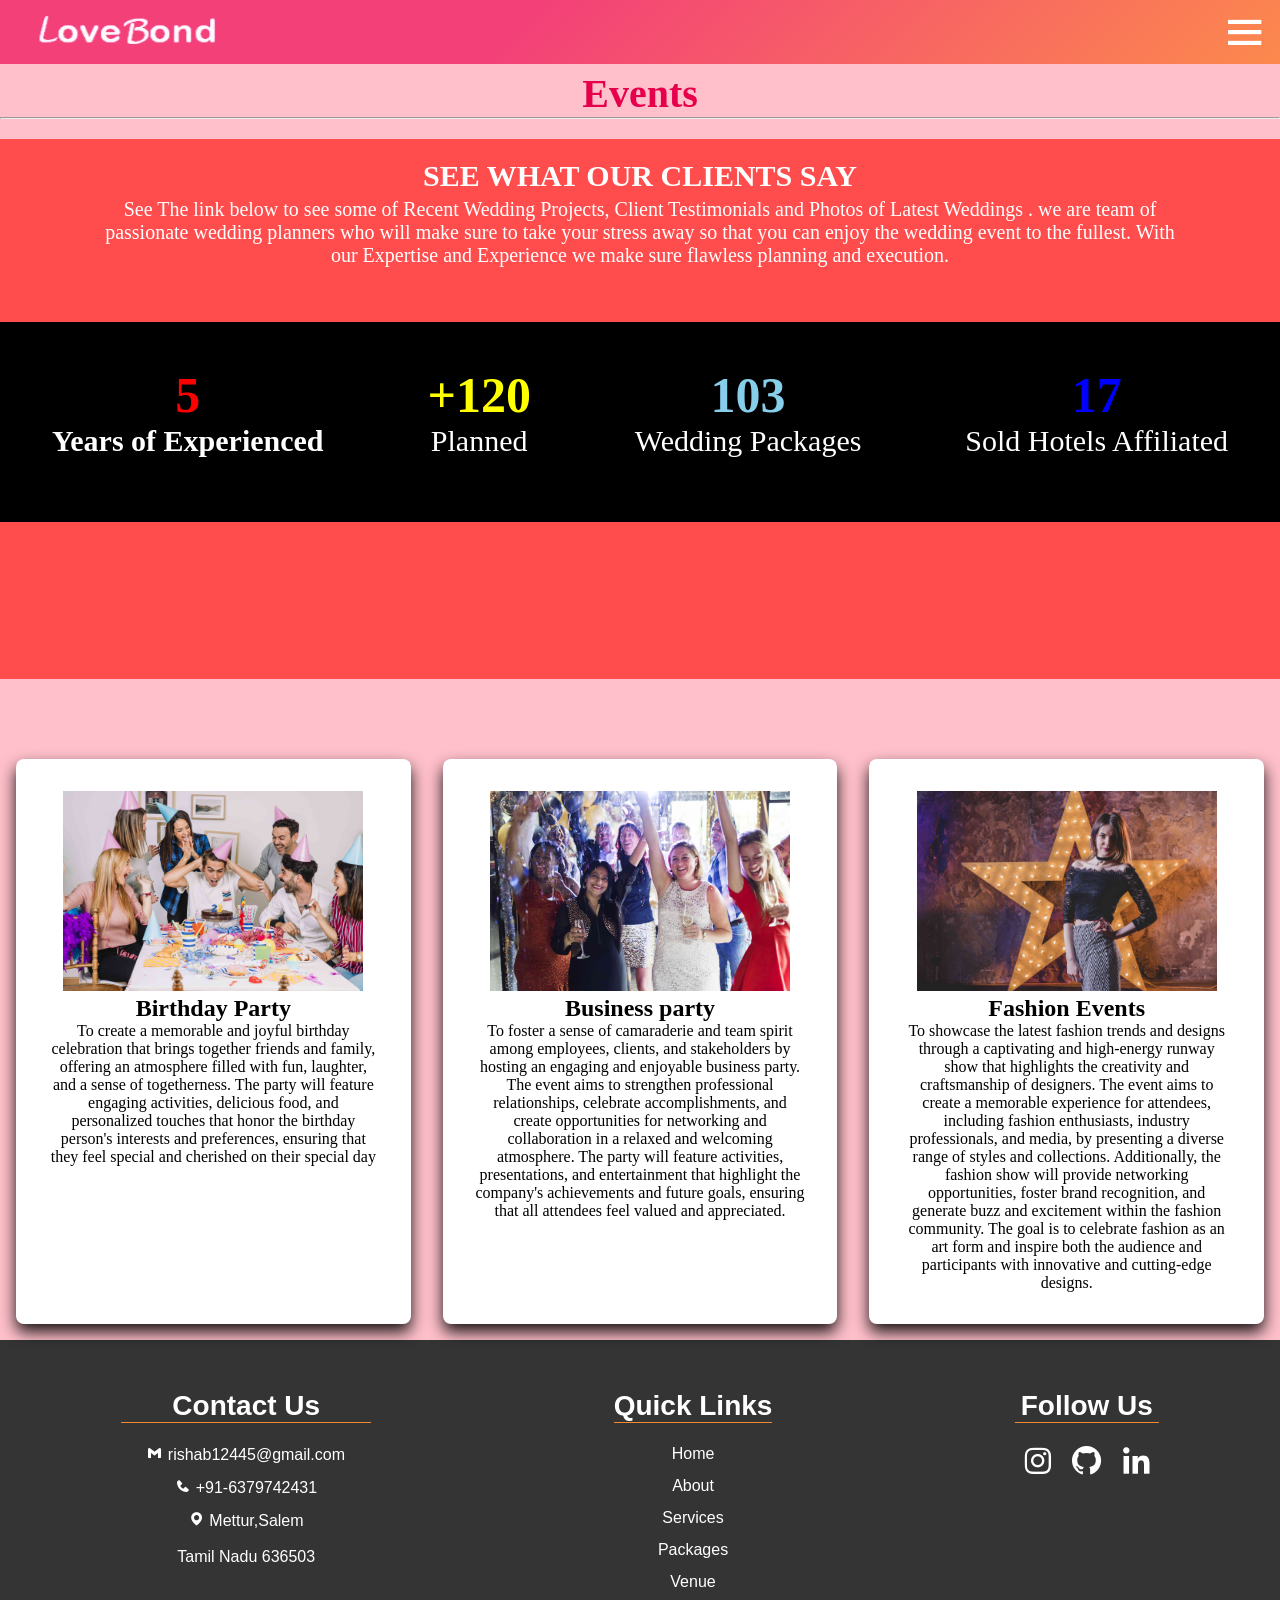
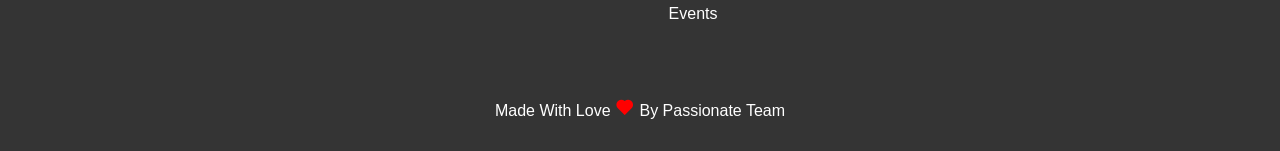
<file: pages/Events.html>
<!DOCTYPE html>
<html>
  <head>
    <meta name="viewport" content="width=device-width, initial-scale=1.0" />
    <title>Events</title>
    <link
      href="https://unpkg.com/boxicons@2.1.4/css/boxicons.min.css"
      rel="stylesheet"
    />
    <link rel="stylesheet" href="./../css/Events.css" />
    <link rel="stylesheet" href="./../css/style.css" />
  </head>
  <body>
    <!--Header Section-->

    <header class="header">
      <a href="./../index.html"> <img src="./../png/logo2.png" alt="logo" /> </a>
      <input type="checkbox" id="check" />
      <label for="check" class="menu-bar">
        <i class="bx bx-menu" id="menu-icon"></i>
        <i class="bx bx-x" id="close-icon"></i>
      </label>
      <nav class="navbar">
        <a href="./../index.html">Home</a>
        <a href="./../pages/about.html">About Us</a>
        <a href="./../pages/services.html">Services</a>
        <a href="./../pages/our_packages.html">Our Packages</a>
        <a href="./../pages/venu_page.html">Venue</a>
        <a href="./../pages/Events.html">Events</a>
        <a href="./../pages/Admin.html">Admin</a>
        <a href="./../pages/login.html">Login</a>
      </nav>
    </header>
    <!--End Header Section-->

    <!--  Start testimonials -->
    <section class="testimonials">
      <h1 class="t-title">Events</h1>
      <hr />
      <div class="t-container">
        <div class="upper">
          <h3>SEE WHAT OUR CLIENTS SAY</h3>
          <p>
            See The link below to see some of Recent Wedding Projects, Client
            Testimonials and Photos of Latest Weddings . we are team of passionate 
            wedding planners who will make sure to take
            your stress away so that you can enjoy the wedding event to the
            fullest. With our Expertise and Experience we make sure flawless
            planning and execution.
          </p>
        </div>
        <div class="lower">
          <div class="n1">
            <p class="rate-1">5</p>
            <div class="t1">
              <span>Years of Experienced</span>
            </div>
          </div>
          <div class="n1">
            <p class="rate-2">+120</p>
            <div class="t2">
              <span>Planned</span>
            </div>
          </div>
          <div class="n1">
            <p class="rate-3">103</p>
            <div class="t3">
              <span>Wedding Packages</span>
            </div>
          </div>
          <div class="n1">
            <p class="rate-4">17</p>
            <div class="t4">
              <span>Sold Hotels Affiliated</span>
            </div>
          </div>
        </div>
      </div>

      <div class="t-card">
        <div class="t-card-content">
          <img src="../png/weds_photos/birth-3.jpg" alt="" class="img" />
          <h1>Birthday Party</h1>
          <p>
            To create a memorable and joyful birthday celebration that brings together friends and family,
             offering an atmosphere filled with fun, laughter, and a sense of togetherness.
              The party will feature engaging activities, delicious food,
               and personalized touches that honor the birthday person's interests and preferences,
                ensuring that they feel special and cherished on their special day
          </p>
        </div>
        <div class="t-card-content">
          <img
            src="./../png/weds_photos/personal-1.jpg"
            alt=""
            class="mid_img"
          />
          <h1>Business party</h1>
          <p>
            To foster a sense of camaraderie and team spirit among employees, clients, 
            and stakeholders by hosting an engaging and enjoyable business party.
             The event aims to strengthen professional relationships, 
             celebrate accomplishments, and create opportunities for networking 
             and collaboration in a relaxed and welcoming atmosphere. 
             The party will feature activities, presentations, and entertainment
              that highlight the company's achievements and future goals, ensuring 
              that all attendees feel valued and appreciated.
          </p>
        </div>
        <div class="t-card-content">
          <img src="./../png/weds_photos/fashion-1.jpg" alt="" class="img" />
          <h1>Fashion Events</h1>
          <p>
            To showcase the latest fashion trends and designs through a captivating and 
            high-energy runway show that highlights the creativity and craftsmanship of designers.
             The event aims to create a memorable experience for attendees, including fashion enthusiasts,
              industry professionals, and media, by presenting a diverse range of styles and collections.
               Additionally, the fashion show will provide networking opportunities, 
               foster brand recognition, and generate buzz and excitement within the fashion community.
                The goal is to celebrate fashion as an art form and inspire
                 both the audience and participants with innovative and cutting-edge designs.
          </p>
        </div>
      </div>
    </section>

    <!--  End testimonials -->

    <!--Start Footer -->

    <footer>
      <div class="footer-container">
        <div class="footer-content">
          <h3>Contact Us</h3>
          <p><i class="bx bxl-gmail"></i> rishab12445@gmail.com</p>
          <p><i class="bx bxs-phone"></i> +91-6379742431</p>
          <p>
            <i class="bx bxs-map"></i>
            <a href="https://maps.app.goo.gl/JqYxwXftP4Czt28V7" target="blank">
              Mettur,Salem <br /><br /> Tamil Nadu 636503</a>
          </p>
        </div>

        <div class="footer-content">
          <h3>Quick Links</h3>
          <ul class="list">
            <li><a href="./../index.html">Home</a></li>
            <li><a href="./../pages/about.html">About</a></li>
            <li><a href="./../pages/services.html">Services</a></li>
            <li><a href="./../pages/our_packages.html">Packages</a></li>
            <li><a href="./../pages/venu_page.html">Venue</a></li>
            <li><a href="./../pages/Events.html">Events</a></li>
          </ul>
        </div>
        <div class="footer-content">
          <h3>Follow Us</h3>
          <ul class="footer-social-icons">
            <!--<li>
              <a href="https://www.facebook.com/prajyot.pathadepatil">
                <i class="bx bxl-facebook"></i
              ></a>
            </li>-->
            <li>
              <a
                href="https://instagram.com/rishi__dani?igsh=YnJIYmxqMWV1N2h6"
              >
                <i class="bx bxl-instagram"></i
              ></a>
            </li>
            <li>
              <a href="https://github.com/Rishab-Dani/">
                <i class="bx bxl-github"></i
              ></a>
            </li>
            <li>
              <a
                href="https://www.linkedin.com/in/rishab-dani"
              >
                <i class="bx bxl-linkedin"></i
              ></a>
            </li>
          </ul>
        </div>
      </div>
      <div class="footer-bottom">
        <p>Made With Love <i class="bx bxs-heart"></i> By Passionate Team</p>
        <p></p>
      </div>
    </footer>

    <!--End Footer-->
  </body>
</html>
</file>
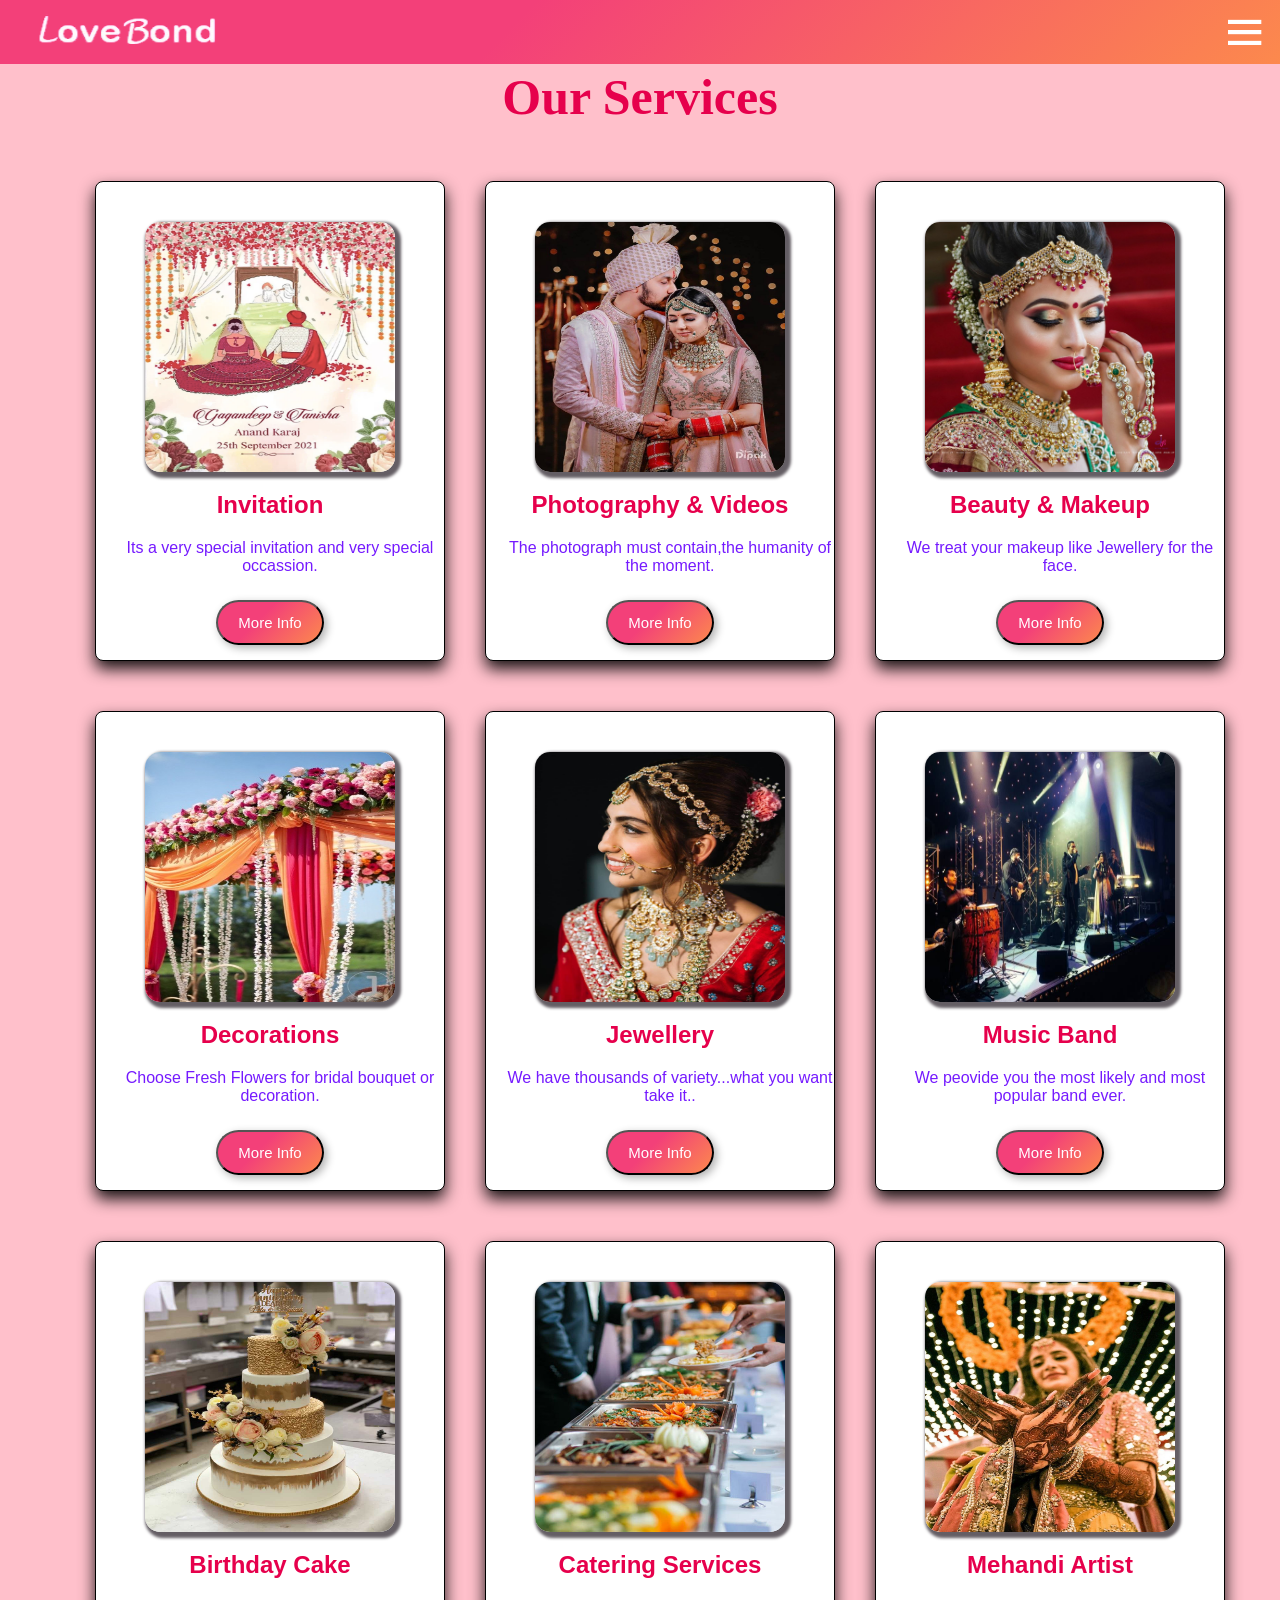
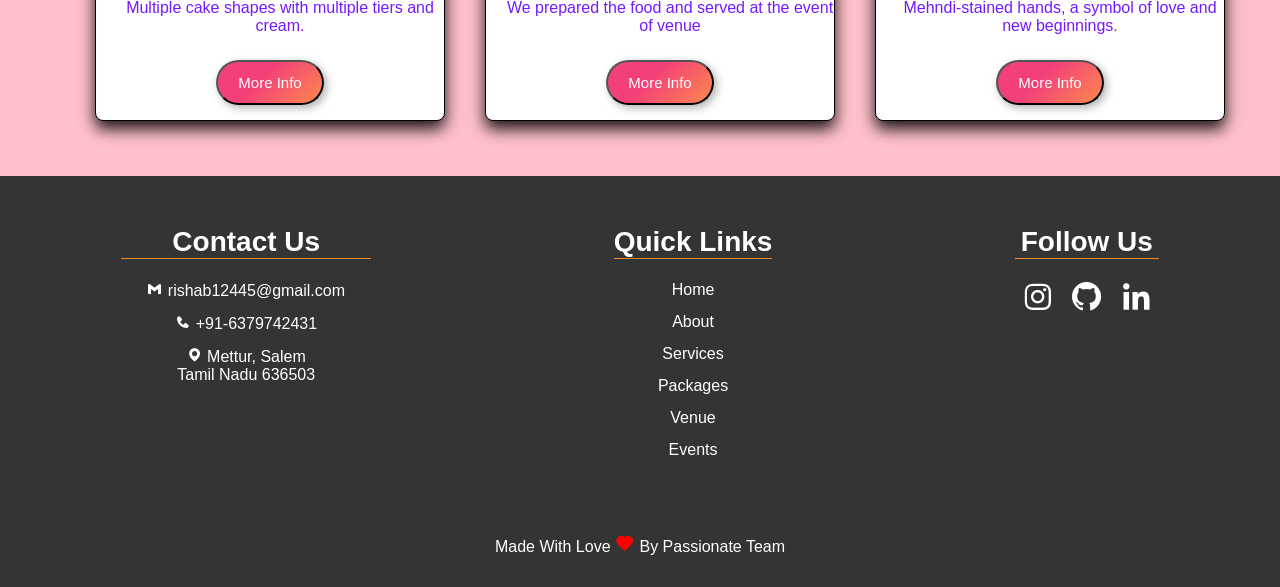
<file: pages/services.html>
<!DOCTYPE html>
<html lang="en">
<head>
    <meta name="viewport" content="width=device-width,intial-scale=1.0">
    <title>Services</title>
    <link rel="stylesheet" href="./../css/style.css"/>
    <link rel="stylesheet" href="./../css/services.css"/>
    <link href="https://unpkg.com/boxicons@2.1.4/css/boxicons.min.css" rel="stylesheet" />
  
</head>
<body>
    <!--Header Section-->

    <header class="header">
      <a href="./../index.html"> <img src="./../png/logo2.png" alt="logo"> </a>
      <input type="checkbox" id="check" />
      <label for="check" class="menu-bar">
        <i class="bx bx-menu" id="menu-icon"></i>
        <i class="bx bx-x" id="close-icon"></i>
      </label>
      <nav class="navbar">
        <a href="./../index.html">Home</a>
        <a href="./../pages/about.html">About Us</a>
        <a href="./../pages/services.html">Services</a>
        <a href="./../pages/our_packages.html">Our Packages</a>
        <a href="./../pages/venu_page.html">Venue</a>
        <a href="./../pages/Events.html">Events</a>
        <a href="./../pages/admin.html">Admin</a>
        <a href="./../pages/login.html">Login</a>
      </nav>
    </header>

    <!--End Header Section-->../
     <h1 class="heading-service">Our Services</h1> 
    <div class="box_container"> 
       <!--<div class="box-1">--->
        <div class="box-2">
            <img src="./../images/invitation.png" class="image"/>
           <h2>Invitation</h2>
            <p>Its a very special invitation and very special occassion.</p>
            <button  onclick="document.location='https://g.co/kgs/w8U1fYN'" class="btn" type="button" >More Info</button>
        </div>
   
        <div class="box-2">
            <img src="./../images/photo.jpg" class="image"/>
            <h2>Photography & Videos</h2>
            <p>The photograph must contain,the humanity of the moment.</p>
            <button onclick="document.location='https://g.co/kgs/7dHFDZt'" class="btn">More Info</button>
        </div>
        <div class="box-2">
            <img src="./../images/makeup.jpg" class="image"/>
            <h2>Beauty & Makeup</h2>
            <p>We treat your makeup like Jewellery for the face.</p>
            <button onclick="document.location='https://g.co/kgs/i5Ua7jd'" class="btn">More Info</button> 
        </div>
        <div class="box-2">
            <img src="./../images/flowers.jpg" class="image"/>
                <h2>Decorations</h2>
                <p>Choose Fresh Flowers for bridal bouquet or decoration.</p>
                <button onclick="document.location='https://g.co/kgs/2SzL6Um'" class="btn">More Info</button>
        </div>
         <div class="box-2">
                <img src="./../images/bridal-jewellery.jpg" class="image"/>
                  <h2>Jewellery</h2>
                  <p>We have thousands of variety...what you want take it..</p>
                  <button  onclick="document.location='https://g.co/kgs/bu9KaHd'"class="btn">More Info</button>
                 </div> 

           <div class="box-2">
            <img src="./../images/music.jpg" class="image"/>
             <h2>Music Band</h2>
             <p>We peovide you the most likely and most popular band ever.</p>
             <button onclick="document.location='https://g.co/kgs/w8U1fYN'" class="btn">More Info</button>
             </div>

            <div class="box-2">
                <img src="./../images/cake.jpg" class="image"/>
                <h2>Birthday  Cake</h2>
                <p>Multiple cake shapes with multiple tiers and cream.</p>
                <button onclick="document.location='https://g.co/kgs/RPfk3pS'" class="btn">More Info</button>
             </div>

             <div class="box-2">
                <img src="./../images/Wedding-Catering-Services.jpg" class="image"/>
                 <h2>Catering Services</h2>
                <p>We prepared the food and served at the event of venue</p>
                <button onclick="document.location='https://g.co/kgs/VZb23eo'" class="btn">More Info</button>
              </div> 

                <div class="box-2">
                  <img src="./../images/mehandi.jpg" class="image"/>
                  <h2>Mehandi Artist</h2>
                  <p>Mehndi-stained hands, a symbol of love and new beginnings.</p>
                  <button onclick="document.location='https://g.co/kgs/doFMQDb'" class="btn">More Info</button>
                </div>
            </div>


        
            <!--Start Footer -->

    <footer>
      <div class="footer-container">
        <div class="footer-content">
          <h3>Contact Us</h3>
          <p><i class='bx bxl-gmail'></i> rishab12445@gmail.com</p>
          <p><i class="bx bxs-phone"></i> +91-6379742431</p>
          <p>
            <i class="bx bxs-map"></i>
            <a href="https://maps.app.goo.gl/JqYxwXftP4Czt28V7" target="blank">
              Mettur, Salem <br /> Tamil Nadu 636503 </a>
          </p>
        </div>

        <div class="footer-content">
          <h3>Quick Links</h3>
          <ul class="list">
            <li><a href="./../index.html">Home</a></li>
            <li><a href="./../pages/about.html">About</a></li>
            <li><a href="./../pages/services.html">Services</a></li>
            <li><a href="./../pages/our_packages.html">Packages</a></li>
            <li><a href="./../pages/venu_page.html">Venue</a></li>
            <li><a href="./../pages/Events.html">Events</a></li>
          </ul>
        </div>
        <div class="footer-content">
          <h3>Follow Us</h3>
          <ul class="footer-social-icons">
            <!--<li>
              <a href="https://www.facebook.com/prajyot.pathadepatil">
                <i class='bx bxl-facebook' ></i></a>
            </li>-->
            <li>
              <a href="https://instagram.com/rishi__dani?igsh=YnJIYmxqMWV1N2h6">
                <i class='bx bxl-instagram' ></i></a>
            </li>
            <li>
              <a href="https://github.com/Rishab-Dani/">
                <i class='bx bxl-github' ></i></a>
            </li>
            <li>
              <a href="https://www.linkedin.com/in/rishab-dani">
                <i class='bx bxl-linkedin' ></i></a>
            </li>
          </ul>
        </div>
      </div>
      <div class="footer-bottom">
        <p>Made With Love <i class="bx bxs-heart"></i> By Passionate Team</p>
        <p>                          </p>
      </div>
    </footer>

    <!--End Footer-->

                
                
    
</body>
</html>
</file>
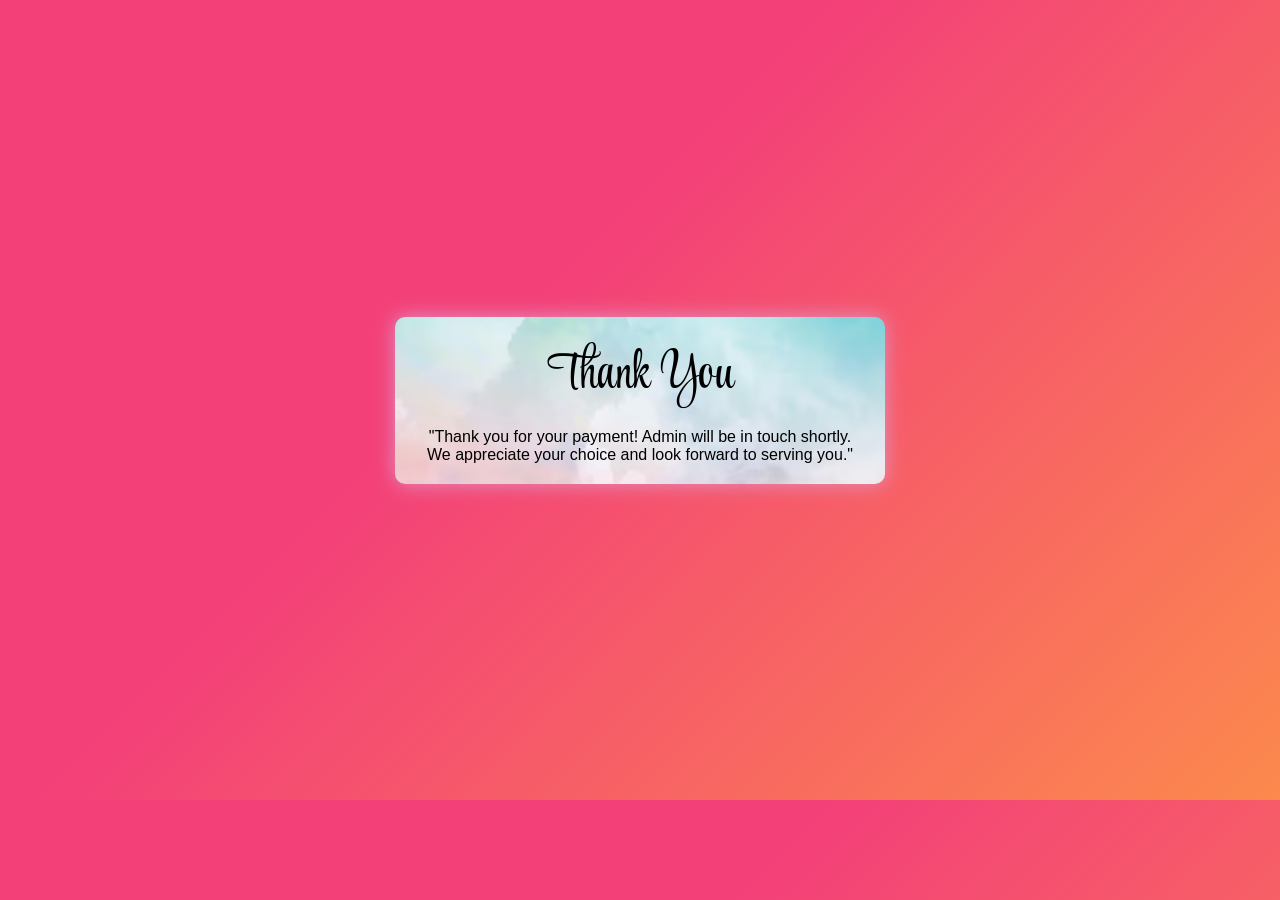
<file: pages/thankyou.html>
<!DOCTYPE html>
<html>
<head>
    <title>Payment</title>
    <link rel="stylesheet" href="./../css/thankyou.css">
</head>
<body>
    <div class="container">
        <div class="heading">Thank You</div>
            <span >"Thank you for your payment! Admin will be in touch shortly. We appreciate your choice and look forward to serving you."</span>
        </h1>
    </div>
</body>
</html>
</file>
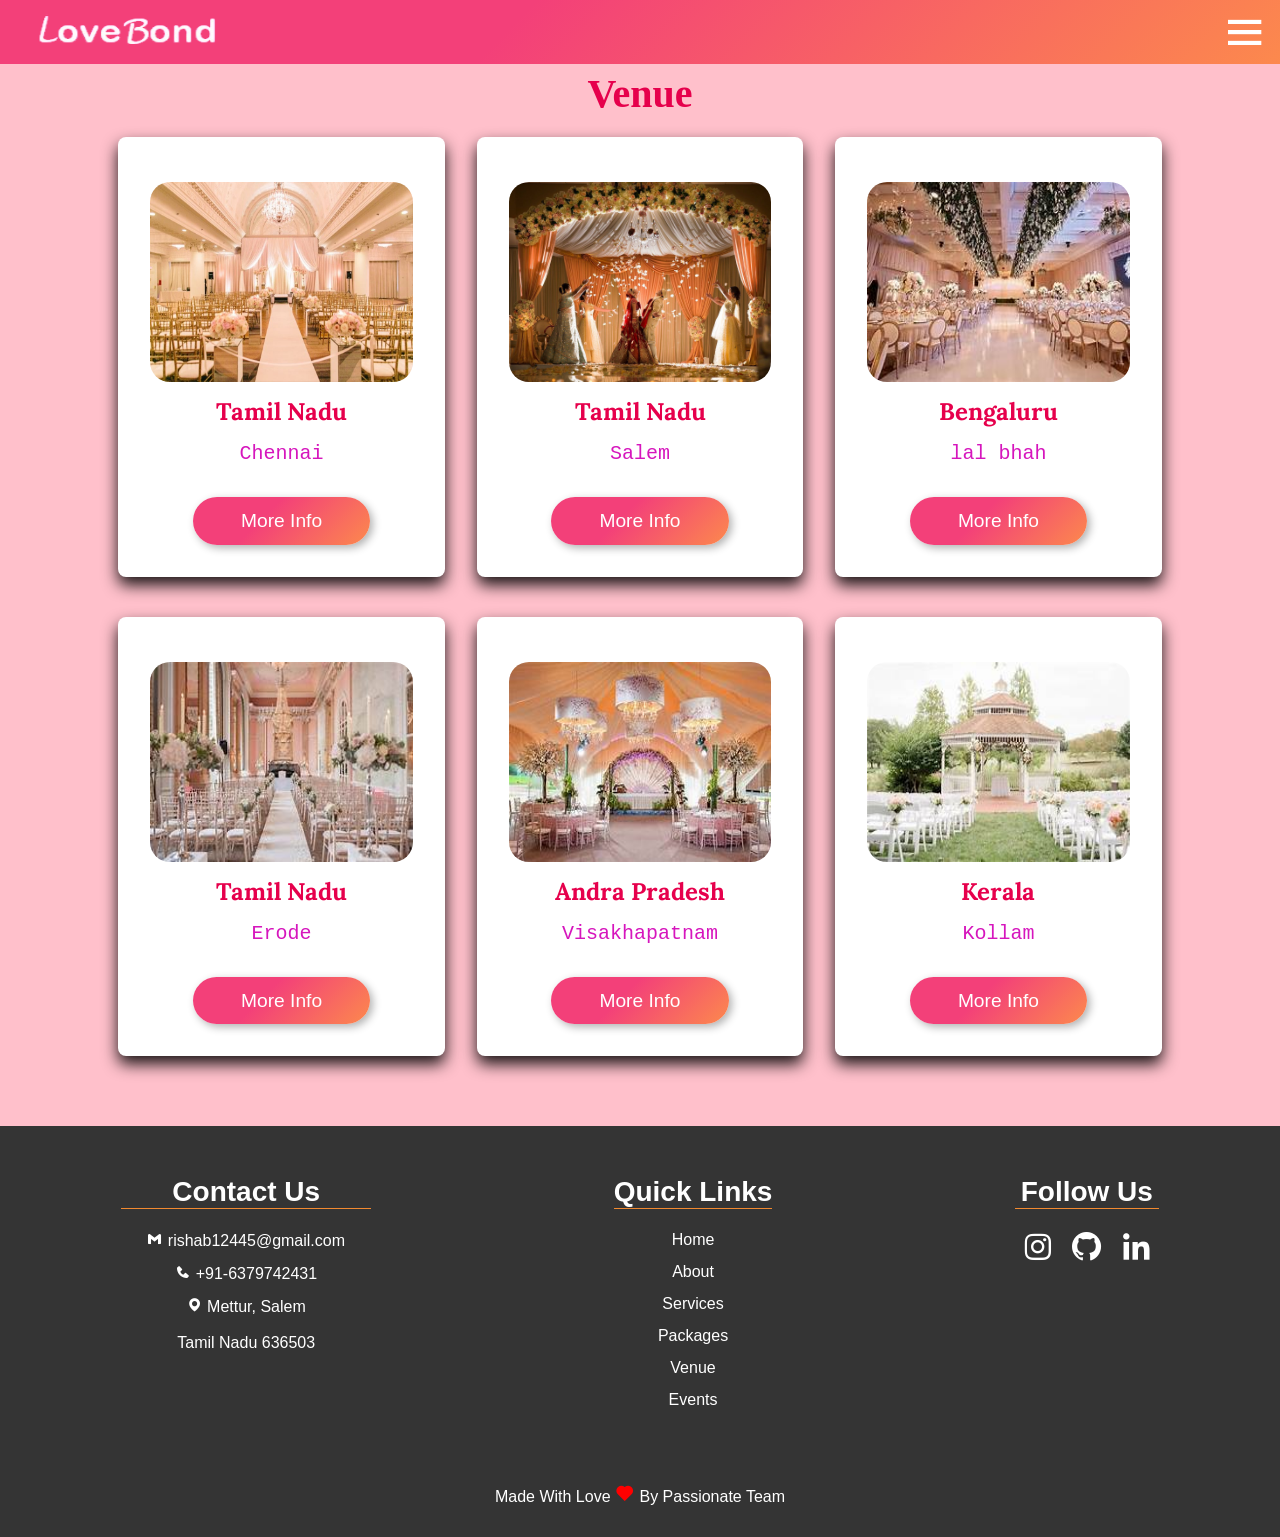
<file: pages/venu_page.html>
<!DOCTYPE html>
<html>
<head>
    <meta name="viewport" content="width=device-width, initial-scale=1.0">
    <title>Venue page</title>
    <link rel="stylesheet" href="./../css/style.css" />
    <link rel="stylesheet" href="./../css/venu_page.css" />
    <link rel="stylesheet" href="./../css/home.css" />
   <link href="https://unpkg.com/boxicons@2.1.4/css/boxicons.min.css"rel="stylesheet" />
</head>
<body>
     <!--Header Section-->

    <header class="header">
      <a href="./../index.html"> <img src="./../png/logo2.png" alt="logo"> </a>
      <input type="checkbox" id="check" />
      <label for="check" class="menu-bar">
        <i class="bx bx-menu" id="menu-icon"></i>
        <i class="bx bx-x" id="close-icon"></i>
      </label>
      <nav class="navbar">
        <a href="./../index.html">Home</a>
        <a href="./../pages/about.html">About Us</a>
        <a href="./../pages/services.html">Services</a>
        <a href="./../pages/our_packages.html">Our Packages</a>
        <a href="./../pages/venu_page.html">Venue</a>
        <a href="./../pages/Events.html">Events</a>
        <a href="./../pages/Admin.html">Admin</a>
        <a href="./../pages/login.html">Login</a>
      </nav>
    </header>

    <!--End Header Section-->
      <section class="venu">
    <h2 class="heading">Venue</h2>
    <div class="venu-card">
    <div class="cards card">
    <img src="./../images/venu_img_1.jpg" class="img-1" />
    <h2 class="hedding-1">Tamil Nadu</h2>
    <p class="desc-1">Chennai</p>
    <button onclick="document.location = 'https://g.co/kgs/Tyd36Q6'" class="button-1">More Info</button>
    </div>

    <div class="cards card">
        <img src="./../images/venu_img_2.jpg" class="img-1" />
        <h2 class="hedding-1">Tamil Nadu</h2>
    <p class="desc-1">Salem</p>
    <button onclick="document.location = 'https://g.co/kgs/hUYfHfr'" class="button-1">More Info</button>
    </div>

    <div class="cards card">
        <img src="./../images/venu_img_3.jpg" class="img-1" />
        <h2 class="hedding-1">Bengaluru</h2>
        <p class="desc-1">lal bhah</p>
        <button onclick="document.location = 'https://g.co/kgs/sudT9Ae'" class="button-1">More Info</button>
    </div>

    <div class="cards card">
        <img src="./../images/venu_img_4.jpg" class="img-1" />
        <h2 class="hedding-1">Tamil Nadu</h2>
        <p class="desc-1">Erode</p>
        <button onclick="document.location = 'https://g.co/kgs/vRFUXwB'" class="button-1">More Info</button>
    </div>
    <div class="cards card">
        <img src="./../images/venu_img_5.jpg" class="img-1" />
        <h2 class="hedding-1">Andra Pradesh</h2>
        <p class="desc-1"> Visakhapatnam</p>
        <button onclick="document.location = 'https://g.co/kgs/YgakcZw'" class="button-1">More Info</button>
    </div>
    <div class="cards card">
        <img src="./../images/venu_img_6.jpg" class="img-1" />
        <h2 class="hedding-1">Kerala</h2>
        <p class="desc-1">Kollam</p>
        <button onclick="document.location = 'https://g.co/kgs/NL7XbPb'" class="button-1">More Info</button>
    </div>
    </div>
  </section>

  
<!--Start Footer -->

<footer>
  <div class="footer-container">
    <div class="footer-content">
      <h3>Contact Us</h3>
      <p><i class='bx bxl-gmail'></i> rishab12445@gmail.com</p>
      <p><i class="bx bxs-phone"></i> +91-6379742431</p>
      <p>
        <i class="bx bxs-map"></i>
        <a href="https://maps.app.goo.gl/JqYxwXftP4Czt28V7" target="blank">
          Mettur, Salem <br /> <br /> Tamil Nadu 636503 </a>
      </p>
    </div>

    <div class="footer-content">
      <h3>Quick Links</h3>
      <ul class="list">
        <li><a href="./../index.html">Home</a></li>
        <li><a href="./../pages/about.html">About</a></li>
        <li><a href="./../pages/services.html">Services</a></li>
        <li><a href="./../pages/our_packages.html">Packages</a></li>
        <li><a href="./../pages/venu_page.html">Venue</a></li>
        <li><a href="./../pages/Events.html">Events</a></li>
      </ul>
    </div>
    <div class="footer-content">
      <h3>Follow Us</h3>
      <ul class="footer-social-icons">
       <!--<li>
          <a href="https://www.facebook.com/prajyot.pathadepatil">
            <i class='bx bxl-facebook' ></i></a>
        </li>-->
        <li>
          <a href="https://instagram.com/rishi__dani?igsh=YnJIYmxqMWV1N2h6">
            <i class='bx bxl-instagram' ></i></a>
        </li>
        <li>
          <a href="https://github.com/Rishab-Dani/">
            <i class='bx bxl-github' ></i></a>
        </li>
        <li>
          <a href="https://www.linkedin.com/in/rishab-dani">
            <i class='bx bxl-linkedin' ></i></a>
        </li>
      </ul>
    </div>
  </div>
  <div class="footer-bottom">
    <p>Made With Love <i class="bx bxs-heart"></i> By Passionate Team</p>
    <p></p>
  </div>
</footer>

<!--End Footer-->


</body>
</html>
</file>
<file: css/Events.css>
@media screen and (min-width:601px) and (max-width:768px) {
  .t-card{
   flex-wrap: wrap;
   justify-content: space-around;
   margin-top: auto;
 }
 
  .t-card-content{
   margin: auto;
   width: auto;
  }
 }
 
 @media  screen and (max-width:600px)
 {
    .website_title{
     font-size:20px;
     text-align: center;
   }  
 
   .t-card{
     justify-content: center;
     /* margin-right:auto; */
   }
   .t-card-content p{
     text-align: center;
   }
 }
 
 @media  screen and (min-width:133px) {
  .website_title{
   font-size: 10px;
   text-align: center;
  }
 
  .t-card{
    flex-wrap: wrap;
    justify-content: space-around;
    
  }
 
  .t-card-content{
    margin: auto;
    width: auto;
  }
 }
 
 
 
 
 body {
   background-color: pink;
 }
 .t-title {
   font-size: 40px;
   text-align: center;
   color: #e6004c;
   margin-top: 70px;
 }
 .t-container {
   background-color: #ff4d4d;
   color: #fff;
   height: 60vh;
   margin-top: 20px;
 }
 .upper {
   text-align: center;
 }
 .upper h3 {
   font-size: 30px;
   font-weight: 600;
   padding-top: 20px;
 }
 .upper p {
   padding: 5px 100px;
   font-size: 20px;
   font-weight: 500;
 }
 .lower {
   display: flex;
   justify-content: space-around;
   align-items: center;
   flex-wrap: wrap;
   background-color: black;
   color: white;
   height: 200px;
   margin-top: 50px;
 }
 .lower .n1 {
   margin-bottom: 20px;
   text-align: center;
 }
 .lower .n1 p {
   font-size: 50px;
   font-weight: 700;
 }
 .lower .n1 .t1 {
   font-size: 20px;
   font-weight: 800;
 }
 .lower .n1 .rate-1 {
   color: red;
 }
 .lower .n1 .rate-2 {
   color: yellow;
 }
 .lower .n1 .rate-3 {
   color: skyblue;
 }
 .lower .n1 .rate-4 {
   color: blue;
 }
 .lower .n1 span {
   font-size: 30px;
 }
 @media screen and (max-width: 1000px) {
   .t-container {
     height: 140vh;
   }
   .upper p {
     font-size: 20px;
     padding: 0;
   }
   .lower {
     height: auto;
     display: flex;
     flex-direction: column;
     margin-top: 20px;
     margin-bottom: 20px;
   }
   }
 
   .t-card {
     display: flex;
     margin-top: 4rem;
   }
   
   .t-card-content {
     background: #fff;
     margin: 1rem;
     padding: 2rem;
     border-radius: 0.5rem;
     box-shadow: 0 0.5rem 1rem rgba(0, 0, 0, 0.9);
     text-align: center;
     flex: 1 1 20rem;
   }
   
   
   .img {
     width: 300px;
   }
   
   .mid_img{
     height: 200px;
     width: 300px;
   }
</file>
<file: css/style.css>
* {
  margin: 0;
  padding: 0;
  box-sizing: border-box;
}
body {
  background-color: pink;
}

      /* Start Header Section */

.header {
  position: fixed;
  top: 0;
  left: 0;
  /* height:15%; */
  width: 100%;
  padding: 10px 10px;
  background: linear-gradient(135deg, #f34079 40%, #fc894d);
  display: flex;
  justify-content: space-between;
  align-items: center;
  z-index: 100;
}
.header::before {
  content: "";
  position: absolute;
  top: 0;
  left: 0;
  width: 100%;
  height: 100%;
  background: linear-gradient(135deg, #f34079 40%, #fc894d);
  backdrop-filter: blur(50px);
  z-index: -1;
}
.header img {
  width: 200px;
  height: 40px;
  margin-left: 20px;
}
.navbar a:hover {
    color: #57403ed3;
  }
.navbar a {
  font-size: 25px;
  color: #fff;
  text-decoration: none;
  font-weight: 500;
  margin-left: 20px;
}
#check {
  display: none;
}
.menu-bar {
  font-size: 50px;
  color: #fff;
  position: absolute;
  right: 10px;
  cursor: pointer;
  display: none;
}

@media screen and (max-width: 1325px) {
  .menu-bar {
    display: inline-flex;
  }
  #check:checked ~ .menu-bar #menu-icon {
    display: none;
  }
  .menu-bar #close-icon {
    display: none;
  }
  #check:checked ~ .menu-bar #close-icon {
    display: block;
  }
  .navbar {
    position: absolute;
    top: 100%;
    left: 0;
    width: 100%;
    height: 0;
    background: linear-gradient(135deg, #f34079 40%, #fc894d);
    overflow: hidden;
    transition: 0.3s ease;
  }
  #check:checked ~ .navbar {
    height: 500px;
  }
  .navbar a {
    display: block;
    font-size: 35px;
    margin: 20px 0;
    text-align: center;
  }
}

      /*End Header Section */

      /*Start Footer */

      footer {
        background: #343434;
        padding-top: 50px;
        color: #fff;
        font-family: Arial, Helvetica, sans-serif;
      }
      .footer-container {
        margin: auto;
        display: flex;
        justify-content: space-around;
      }
      
      .footer-content h3 {
        font-size: 28px;
        margin-bottom: 15px;
        border-bottom: 1px solid #f18930;
        text-align: center;
      }
      .footer-content p {
        text-align: center;
        width: 250px;
        margin: auto;
        padding: 7px;
      }
      .footer-content ul {
        text-align: center;
      }
      .footer-content .list {
        padding: 0;
      }
      .footer-content .list li {
        width: auto;
        text-align: center;
        list-style-type: none;
        padding: 7px;
        
      }
  
      .footer-social-icons {
        text-align: center;
        padding: 0;
      }
      .footer-social-icons li {
        display: inline-block;
        text-align: center;
        padding: 5px;
      }
      .footer-social-icons i {
        color: white;
        font-size: 35px;

      }
      .footer-content a {
        text-decoration: none;
        color: #fff;
      }
      .footer-content p:hover {
        color: #f18930;
      }
      .footer-content a:hover {
        color: #f18930;
      }
      .footer-social-icons i:hover {
        color: #f18930; 
      }
      .footer-bottom {
        text-align: center;
        padding: 10px 0;
        margin-top: 50px;
      }
      .footer-bottom p {
        color: #fff;
        margin: 0;
        font-size: 16px;
        padding: 7px;
      }
      .footer-bottom .bxs-heart {
          color: red;
          font-size: 20px;
      }
      @media  (max-width: 540px) {
          .footer-container {
              display: grid;
              margin: auto;
          }
          .footer-content h3 {
              font-size: 30px;
              margin-top: 30px;
          }
      }

      /* End Footer */
</file>
<file: css/services.css>
@media screen and (min-width:601px) and (max-width:768px) {
  .box_container {
    flex-wrap: wrap;
    justify-content: space-around;}
    .box-2
    {
      margin: auto;
      width: auto;
    }

}
@media  screen and (max-width:600px)
{
   .heading-service{
    font-size:20px;
    text-align: center;

  }
  .btn{
    font-size: 12px;
  }
  .box_container{
    justify-content: center;
    margin-right:auto
  }
  .box-2 p{
    text-align: center;
  }
}
  


.heading-service
 {
  font-size: 50px;
    text-align: center;
    margin-top:50px;
    color:#e6004c;
  margin-bottom:30px;
}

h2 {
  margin-top: 15px;
  color: #e6004c;
}
.box-2{
    width:350px;
    margin:30px 20px;
    height: 480px;
    border: 1px solid black;
    box-shadow: 0 0.5rem 1rem rgba(0, 0, 0, 0.9);
    background-color: #fff;
    border-radius: 0.5rem;
    margin-top: 20px;

}
.box_container{
    
   
    border-radius: 5px;
    text-align: center;
    padding: 5px;
    margin: 20px;
    width: 100%; 
    display:flex;
    flex-wrap: wrap;
    justify-content: center;
    font-family: "Arial", sans-serif;
    
}

.image {
  box-shadow: 3px 3px 3px 3px rgb(100, 94, 100);
  border-radius: 15px;
  height: 250px;
  width: 250px;
  margin-top: 40px;
}
.image:hover {
  transform: translateY(-15px);
  transition: 0.5s;
}

.btn {
  display: inline-block;
  margin-top: 25px;
  font-size: 15px;
  padding: 12px 20px;
  cursor: pointer;
  background: none;
  text-decoration: none;
  color: #fff;
  text-align: center;
  background: linear-gradient(135deg, #f34079 40%, #fc894d);
  box-shadow: 3px 3px 8px #b1b1b1, -3px -3px 8px #ffffff;
  border-radius: 30px;
  transition: 0.5s;
}
.btn:hover {
  outline: 0;
  box-shadow: 0 0 10px 3px #e094bf;
  transition: 0.5s;
}

.box-2 p {
  margin-left: 20px;
  text-align: center;
  font-size: 20px;
  margin-top: 10px;
  font-size: medium;
  margin-top: 20px;
  color: #751aff;
}
.btn:hover {
  background-color: rgb(244, 5, 45);
  box-shadow: 0px 0px 2px 2px rgb(135, 2, 24);
  color: white;
}
</file>
<file: css/thankyou.css>
@import url('https://fonts.googleapis.com/css2?family=Style+Script&display=swap');
@import url('https://fonts.googleapis.com/css2?family=Pacifico&family=Style+Script&display=swap');

body {
    font-family: Arial, sans-serif;
    background-image: linear-gradient(135deg, #f34079 40%, #fc894d);
    margin: 0;
    padding: 0;
    display: flex;
    justify-content: center;
    align-items: center;
    height: 800px;
}
.container {
    background-color: white;
    border-radius: 10px;
    box-shadow: 0 0 20px #e094bf;
    padding: 20px;
    width: 450px;
    text-align: center;
    background: url(./../images/ab.jpg);
    background-repeat: no-repeat;
    background-position: center;
    background-size: cover;
}
.heading{

    margin-bottom: 15px;
    font-family: 'Style Script';
    font-size: 50px ;
    color: rgb(0, 0, 0);
}
</file>
<file: css/venu_page.css>
@import url('https://fonts.googleapis.com/css2?family=Lora&display=swap');
.heading {
   text-align: center;
   padding-top: 20px;
   font-weight: 700;
   font-family: Georgia, 'Times New Roman', Times, serif;
   text-decoration: none;
   font-style: normal;
   font-size: 40px;
   color: #e6004c;
}
.venu-card {
    display: flex;
    flex-wrap: wrap;
    justify-content: space-around;

}
.img-1 {
   width: 100%;
   margin-top: 5%;
   height: 200px;
   border-radius: 20px;
    
}
 .cards {
  background: #fff;
  margin: 1rem;
  padding: 2rem;
  border-radius: 0.5rem;
  box-shadow: 0 0.5rem 1rem rgba(0, 0, 0, 0.9);
  text-align: center;
  flex: 1 1 20rem;

 }

 .hedding-1 {
    text-align: center;
    color: #e6004c;
    font-family: 'Lora', serif;
    padding-top: 10px;
 }
 .desc-1 {
    text-align: center;
    color:rgb(214, 22, 189);
    font-size: 20px;
    font-family: monospace;
    padding-top: 15px;
 }
 .button-1 {
  display: inline-block;
  margin-top: 2rem;
  font-size: 1.2rem;
  padding: 0.8rem 3rem;
  cursor: pointer;
  background: none;
  text-decoration: none;
  color: #fff;
  text-align: center;
  background: linear-gradient(135deg, #f34079 40%, #fc894d);
  box-shadow: 3px 3px 8px #b1b1b1, -3px -3px 8px #ffffff;
  border-radius: 30px;
  transition: 0.5s;
  border: none;

 }
 .button-1:hover {
  outline: 0;
  box-shadow: 0 0 10px 3px #e094bf;
  transition: 0.5s;
    
 }
 .cards:hover {
   transform: translateY(-15px);
   transition: 0.5s;
 }
 .card {
   margin-bottom: 20px;
   margin-top: 20px;
 }
  @media screen and (min-width:300px) and (max-width:600px){
   .hedding-1 {
      text-align: center;
      font-size: 25px;
   }
   }
   @media screen and (min-width:300px) and (max-width:600px){
      .desc-1 {
         font-size: 20px;
      }
   }
   @media screen and (min-width:300px) and (max-width:600px){
      .button-1 {
         display: block;
         margin: 5px auto;
         font-weight: 200;
         font-family: Arial, Helvetica, sans-serif;
         text-align: center;
      }
   }
    .venu {
      background-color:pink; ;
      overflow: hidden;
    }
</file>
<file: css/home.css>
/* Start Home Section */

section {
  padding: 50px 8%;
}
.home {
  min-height: 150vh;
  display: flex;
  align-items: center;
  background: url(../png/weds_photos/Homepage.png)no-repeat;
  background-size: cover;
  background-position: center;
  background-attachment:fixed;
}
.home .content{
  padding-top: 600px;
}
.home .content span {
  font-size: 40px;
  color: rgb(221, 47, 128);
}
.home .content h3 {
  color: rgb(102, 2, 35);
  font-size: 90px;
  width: 950px;
}
.btn {
  display: inline-block;
  margin-top: 15px;
  font-size: 25px;
  padding: 12px 40px;
  cursor: pointer;
  background: none;
  text-decoration: none;
  color: #fff;
  text-align: center;
  background: linear-gradient(135deg, #f34079 40%, #fc894d);
  box-shadow: 3px 3px 8px #b1b1b1, -3px -3px 8px #ffffff;
  border-radius: 30px;
  transition: 0.5s;
}
.btn:hover {
  outline: 0;
  box-shadow: 0 0 10px 3px #e094bf;
  transition: 0.5s;
}
.home-btn {
  margin-left: 250px;
}

@media screen and (max-width: 780px) {
  .home {
    justify-content: center;
    background-position: left;
    
  }
  .home .content {
    text-align: center;
  }
  .home .content span {
    font-size: 20px;
  }
  .home .content h3 {
    font-size: 40px;
    width: auto;
  }
  .btn {
    margin-left: auto;
  }
}

/*End Home Section */

.step-container {
  display: flex;
  align-items: center;
  justify-content: center;
  flex-wrap: wrap;
}
.step-container .step {
  background: #fff;
  margin: 20px;
  padding: 20px;
  border-radius: 10px;
  box-shadow: 0 10px 16px rgba(0, 0, 0, 0.9);
  text-align: center;
  flex: 1 1 320px;
}
.step-container .step span {
  font-size: 100px;
  color: red;
  font-weight: bolder;
}
.step-container .step h3 {
  font-size: 30px;
  color: black;
}
.step-container .step p {
  font-size: 20px;
  color: #666;
  font-weight: bolder;
  padding: 15px 0;
}
@media screen and (max-width: 450px) {
  .step-container .step {
    margin: auto;
    margin-top: 20px;
    padding: 5px;
  }
  .step-container .step span {
    font-size: 50px;
  }
  .step-container .step .btn {
    margin: 10px auto;
    font-size: 20px;
    padding: 8px 20px;
  }
}

/* step */

/* start clients */
.clients-heading {
  text-align: center;
  font-size: 30px;
  color: rgb(167, 29, 29);
  padding-bottom: 20px;
}
.clients .row {
  display: flex;
}
.clients .row .divider {
  padding: 0 5px;
}
.box {
  background: #fff;
  border-radius: 10px;
  margin-top: 30px;
  box-shadow: 0 10px 16px rgba(0, 0, 0, 0.9);
  text-align: center;
}
.clients .row .box-container .box img {
  height: 300px;
  width: 300px;
  object-fit: cover;
  border-radius: 8px;
  border: 11px solid #fff;
  box-shadow: 0 8px 15px rgba(0, 0, 0, 0.9);
}
.clients .row .box-container .box .client-info {
  padding: 30px 0;
}
.clients .row .box-container .box .client-info h3 {
  font-size: 35px;
  color: red;
}
.clients .row .box-container .box .client-info p {
  font-size: 18px;
  color: #660011;
  padding: 10px 0;
  font-style: italic;
}
.clients .row .box-container .box .client-info p i {
  color: red;
  padding: 0 8px;
}

@media screen and (max-width: 1080px) {
  .clients-heading {
    font-size: 18px;
  }
  .clients .row .box-container .box img {
    height: 250px;
    width: 250px;
  }
  .clients .row .box-container .box .client-info h3 {
    font-size: 20px;
  }
  .clients .row {
    flex-direction: column;
  }
  .clients .row .divider {
    display: none;
  }
  .clients .row .box-container:last-child .box {
    display: flex;
    flex-direction: column-reverse;
    justify-content: center;
    align-items: center;
  }
}
/* end clients */

/* Start blog */

.blog .box-container {
  display: flex;
  justify-content: center;
  align-items: center;
  flex-wrap: wrap;
}
.blog .box-container .box:hover {
  transform: translateY(-10px);
  transition: 0.3s;
}
.blog .box-container .box {
  background: #fff;
  margin: 16px;
  margin-top: 10px;
  border-radius: 8px;
  box-shadow: 0 8px 16px rgba(0, 0, 0, 0.9);
  overflow: hidden;
  flex: 1 1 320px;
}
.blog .box-container .box img {
  height: 300px;
  width: 100%;
  object-fit: cover;
}
.blog .box-container .box .info {
  padding: 10px;
}
.blog .box-container .box .info h3 {
  color:tomato;
  font-size: 20px;
}
.blog .box-container .box .info h3 span {
  color: tomato;
  font-weight: bolder;
}
.blog .box-container .box .info p {
  color: #666;
  font-size: 17px;
  padding: 8px 0;
}
.blog .box-container .box .btn {
  margin-left: 50px;
}
@media screen and (max-width: 410px) {
  .blog .box-container .box {
    margin: auto;
    margin-top: 20px;
    padding: 5px;
  }
  .blog .box-container .box .info h3 {
    font-size: 20px;
  }
  .blog .box-container .box .info p {
    font-size: 10px;
  }
  .blog .box-container .box .btn {
    
    font-size: 20px;
    padding: 8px 20px;
  }
}

/*End blog */
</file>
